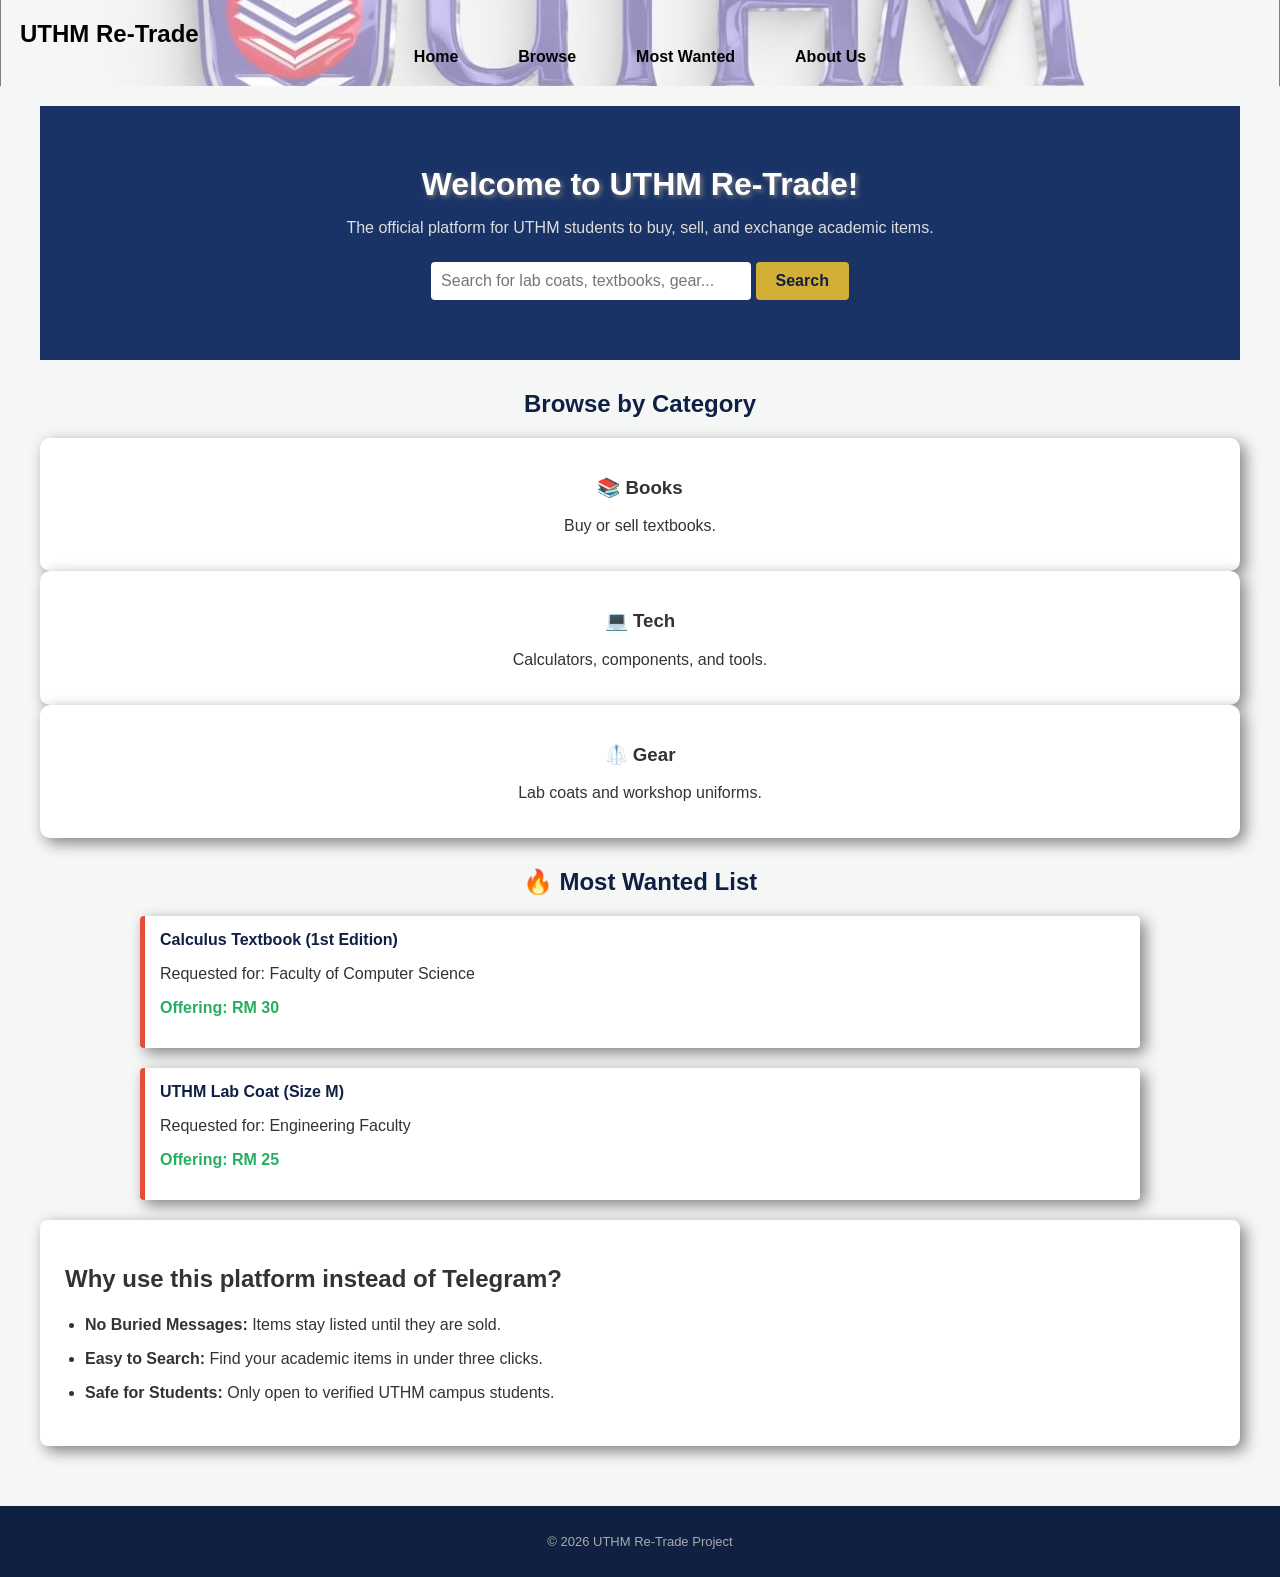
<file: index.html>
<!DOCTYPE html>
<html>
<head>
     <meta name="viewport" content="width=device-width, initial-scale=1.0">
    <title>UTHM Re-Trade - Home</title>
    <link rel="stylesheet" href="style.css">
</head>
<body>

    <header class="header">
        <div class="logo">
            <h2>UTHM Re-Trade</h2>
        </div>
        <nav class="nav">
            <a href="index.html">Home</a>
            <a href="browse.html">Browse</a>
            <a href="most-wanted.html">Most Wanted</a>
            <a href="aboutus.html">About Us</a>
        </nav>
    </header>

    <main>
         <div class="hero">
             <h1>Welcome to UTHM Re-Trade!</h1>
             <p>The official platform for UTHM students to buy, sell, and exchange academic items.</p>
             <div class="search-box">
                 <input type="text" placeholder="Search for lab coats, textbooks, gear...">
                 <button>Search</button>
             </div>
         </div>
     
         <section class="main-container">
             <h2 class="section-title">Browse by Category</h2>
             
             <div class="category-box">
                 <h3>📚 Books</h3>
                 <p>Buy or sell textbooks.</p>
             </div>
     
             <div class="category-box">
                 <h3>💻 Tech</h3>
                 <p>Calculators, components, and tools.</p>
             </div>
     
             <div class="category-box">
                 <h3>🥼 Gear</h3>
                 <p>Lab coats and workshop uniforms.</p>
             </div>
         </section>
     
         <section class="main-container">
             <h2 class="section-title">🔥 Most Wanted List</h2>
             
             <div class="wanted-item">
                 <h4>Calculus Textbook (1st Edition)</h4>
                 <p>Requested for: Faculty of Computer Science</p>
                 <p class="reward">Offering: RM 30</p>
             </div>
     
             <div class="wanted-item">
                 <h4>UTHM Lab Coat (Size M)</h4>
                 <p>Requested for: Engineering Faculty</p>
                 <p class="reward">Offering: RM 25</p>
             </div>
         </section>
     
         <section class="main-container info-section">
             <h2>Why use this platform instead of Telegram?</h2>
             <ul>
                 <li><strong>No Buried Messages:</strong> Items stay listed until they are sold.</li>
                 <li><strong>Easy to Search:</strong> Find your academic items in under three clicks.</li>
                 <li><strong>Safe for Students:</strong> Only open to verified UTHM campus students.</li>
             </ul>
         </section>
    </main>

    <footer class="footer">
        <p>&copy; 2026 UTHM Re-Trade Project</p>
    </footer>

</body>
</html>
</file>
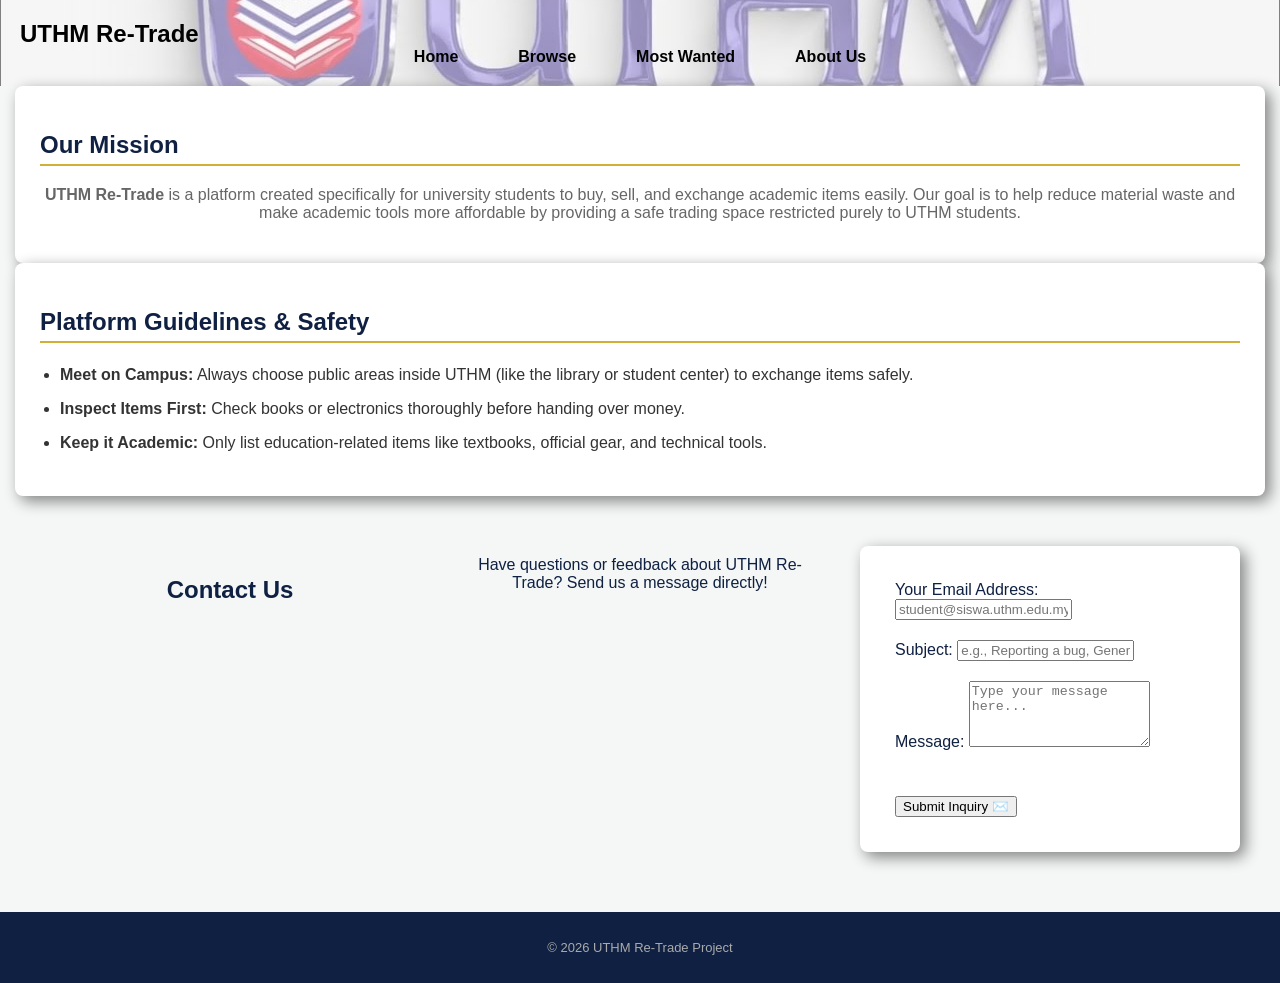
<file: aboutus.html>
<!DOCTYPE html>
<html>
<head>
     <meta name="viewport" content="width=device-width, initial-scale=1.0">
    <title>UTHM Re-Trade - About Us</title>
    <link rel="stylesheet" href="style.css">
    <style>
        .video-box {
            background-color: #333;
            color: white;
            padding: 50px;
            text-align: center;
            margin-top: 20px;
            border-radius: 8px;
        }
    </style>
</head>
<body>

    <header class="header">
        <div class="logo">
            <h2>UTHM Re-Trade</h2>
        </div>
        <nav class="nav">
            <a href="index.html">Home</a>
            <a href="browse.html">Browse</a>
            <a href="most-wanted.html">Most Wanted</a>
            <a href="aboutus.html" class="active">About Us</a>
        </nav>
    </header>

    <main class="main-container info-section">
        <h2 style="color: #0F2042; border-bottom: 2px solid #D4AF37; padding-bottom: 5px;">Our Mission</h2>
        <p><strong>UTHM Re-Trade</strong> is a platform created specifically for university students to buy, sell, and exchange academic items easily. Our goal is to help reduce material waste and make academic tools more affordable by providing a safe trading space restricted purely to UTHM students.</p>
    </main>

    <main class="main-container info-section">
        <h2 style="color: #0F2042; border-bottom: 2px solid #D4AF37; padding-bottom: 5px;">Platform Guidelines & Safety</h2>
        <ul>
            <li><strong>Meet on Campus:</strong> Always choose public areas inside UTHM (like the library or student center) to exchange items safely.</li>
            <li><strong>Inspect Items First:</strong> Check books or electronics thoroughly before handing over money.</li>
            <li><strong>Keep it Academic:</strong> Only list education-related items like textbooks, official gear, and technical tools.</li>
        </ul>
    </main>

    <main class="category-container">
        <h2 class="section-title">Contact Us</h2>
        <p>Have questions or feedback about UTHM Re-Trade? Send us a message directly!</p>
    
        <div class="info-section contact-form-box">
        <form action="#" method="post">
            <p class="form-group">
                <label>Your Email Address:</label>
                <input type="email" placeholder="student@siswa.uthm.edu.my" required>
            </p>
            
            <p class="form-group">
                <label>Subject:</label>
                <input type="text" placeholder="e.g., Reporting a bug, General Inquiry" required>
            </p>
            
            <p class="form-group">
                <label>Message:</label>
                <textarea rows="4" placeholder="Type your message here..." required></textarea>
            </p>
            
            <p class="form-submit">
                <button type="submit" class="search-box button contact-btn">
                    Submit Inquiry ✉️
                </button>
            </p>
        </form>
    </div>
    </main>

    <footer class="footer">
        <p>&copy; 2026 UTHM Re-Trade Project</p>
    </footer>

</body>
</html>
</file>
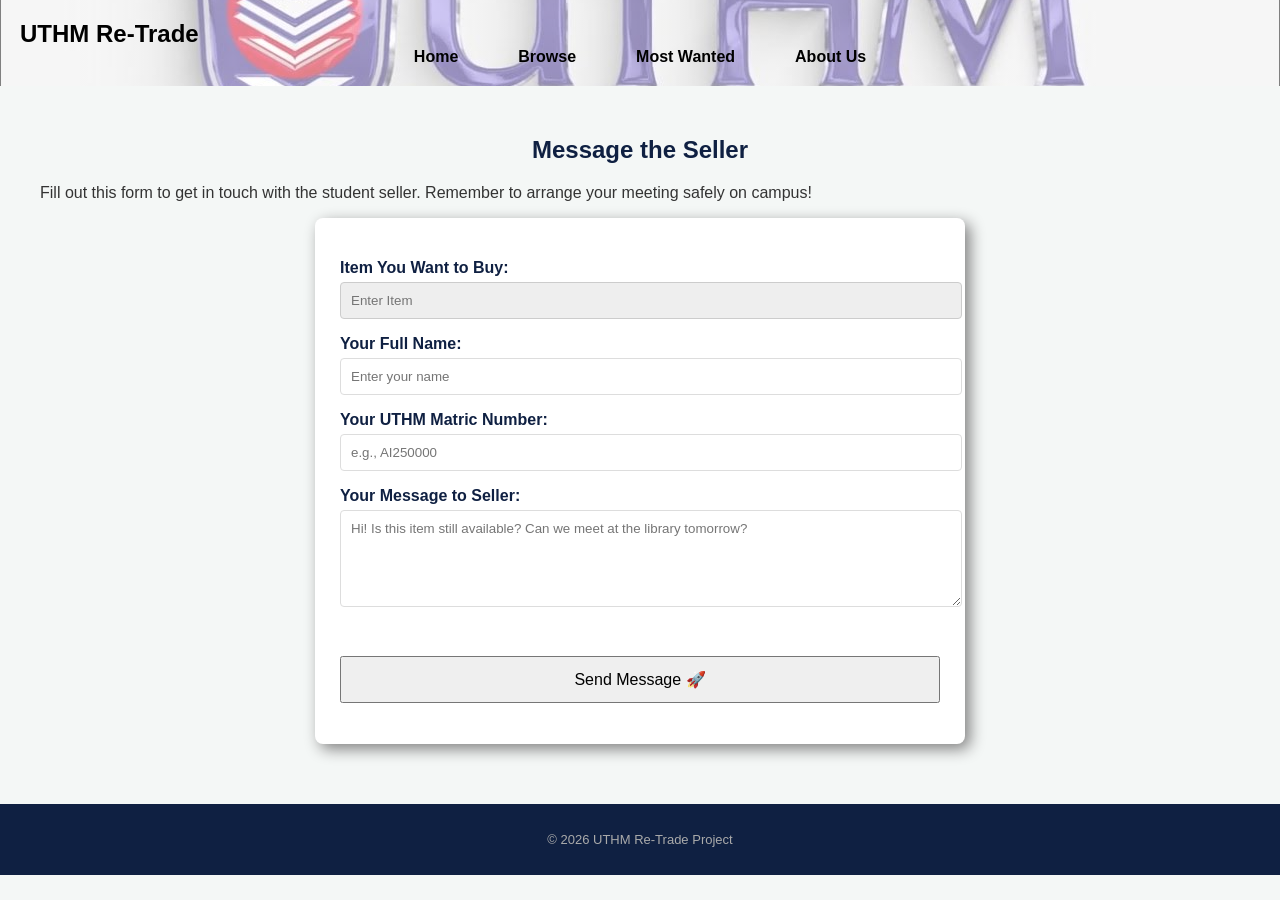
<file: contactseller.html>
<!DOCTYPE html>
<html>
<head>
     <meta name="viewport" content="width=device-width, initial-scale=1.0">
    <title>UTHM Re-Trade - Contact Seller</title>
    <link rel="stylesheet" href="style.css">
</head>
<body>

    <header class="header">
        <div class="logo">
            <h2>UTHM Re-Trade</h2>
        </div>
        <nav class="nav">
            <a href="index.html">Home</a>
            <a href="browse.html">Browse</a>
            <a href="most-wanted.html">Most Wanted</a>
            <a href="aboutus.html">About Us</a>
        </nav>
    </header>

    <main>
         <section class="main-container">
             <h2 class="section-title">Message the Seller</h2>
             <p>Fill out this form to get in touch with the student seller. Remember to arrange your meeting safely on campus! </p>
     
             <section class="info-section" style="max-width: 600px; margin: 0 auto;">
                 <form action="browse.html" method="get">
                     
                     <p>
                         <label style="font-weight: bold; color: #0F2042;">Item You Want to Buy:</label><br>
                         <input type="text" placeholder="Enter Item" required 
                                style="width: 100%; padding: 10px; margin-top: 5px; background-color: #eee; border: 1px solid #ccc; border-radius: 4px;">
                     </p>
     
                     <p style="margin-top: 15px;">
                         <label style="font-weight: bold; color: #0F2042;">Your Full Name:</label><br>
                         <input type="text" placeholder="Enter your name" required 
                                style="width: 100%; padding: 10px; margin-top: 5px; border: 1px solid #ddd; border-radius: 4px;">
                     </p>
     
                     <p style="margin-top: 15px;">
                         <label style="font-weight: bold; color: #0F2042;">Your UTHM Matric Number:</label><br>
                         <input type="text" placeholder="e.g., AI250000" required 
                                style="width: 100%; padding: 10px; margin-top: 5px; border: 1px solid #ddd; border-radius: 4px;">
                     </p>
     
                     <p style="margin-top: 15px;">
                         <label style="font-weight: bold; color: #0F2042;">Your Message to Seller:</label><br>
                         <textarea rows="5" placeholder="Hi! Is this item still available? Can we meet at the library tomorrow?" required 
                                   style="width: 100%; padding: 10px; margin-top: 5px; border: 1px solid #ddd; border-radius: 4px; font-family: Arial, sans-serif;"></textarea>
                     </p>
     
                     <p style="margin-top: 20px; text-align: center;">
                         <button type="submit" class="search-box button" style="width: 100%; padding: 12px; font-size: 16px;">
                             Send Message 🚀
                         </button>
                     </p>
                     
                 </form>
             </section>
         </section>
    </main>

    <footer class="footer">
        <p>&copy; 2026 UTHM Re-Trade Project</p>
    </footer>

</body>
</html>
</file>
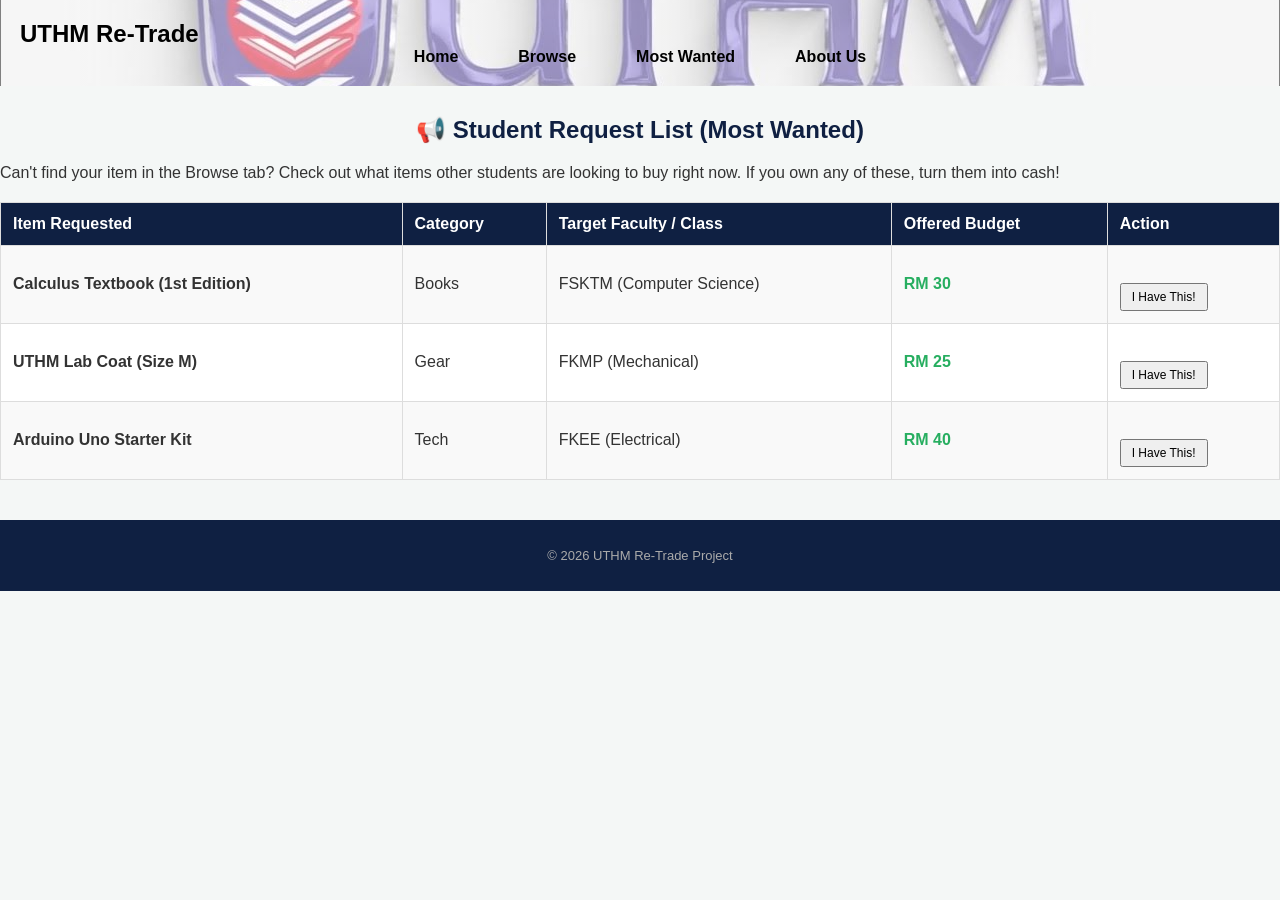
<file: most-wanted.html>
<!DOCTYPE html>
<html>
<head>
     <meta name="viewport" content="width=device-width, initial-scale=1.0">
    <title>UTHM Re-Trade - Most Wanted List</title>
    <link rel="stylesheet" href="style.css">
    <style>
        
        table {
            width: 100%;
            border-collapse: collapse;
            margin-top: 20px;
            background-color: white;
        }
        th, td {
            padding: 12px;
            border: 1px solid #ddd;
            text-align: left;
        }
        th {
            background-color: #0F2042;
            color: white;
        }
        tr:nth-child(even) {
            background-color: #f9f9f9;
        }
    </style>
</head>
<body>

    <header class="header">
        <div class="logo">
            <h2>UTHM Re-Trade</h2>
        </div>
        <div class="nav">
            <a href="index.html">Home</a>
            <a href="browse.html">Browse</a>
            <a href="most-wanted.html" class="active">Most Wanted</a>
            <a href="aboutus.html">About Us</a>
        </div>
    </header>

    <div class="main-container">
        <h2 class="section-title">📢 Student Request List (Most Wanted)</h2>
        <p>Can't find your item in the Browse tab? Check out what items other students are looking to buy right now. If you own any of these, turn them into cash!</p>

        <table>
            <tr>
                <th>Item Requested</th>
                <th>Category</th>
                <th>Target Faculty / Class</th>
                <th>Offered Budget</th>
                <th>Action</th>
            </tr>
            <tr>
                <td><strong>Calculus Textbook (1st Edition)</strong></td>
                <td>Books</td>
                <td>FSKTM (Computer Science)</td>
                <td style="color: #27ae60; font-weight: bold;">RM 30</td>
                <td><button class="search-box button" style="padding: 5px 10px; font-size: 12px;">I Have This!</button></td>
            </tr>
            <tr>
                <td><strong>UTHM Lab Coat (Size M)</strong></td>
                <td>Gear</td>
                <td>FKMP (Mechanical)</td>
                <td style="color: #27ae60; font-weight: bold;">RM 25</td>
                <td><button class="search-box button" style="padding: 5px 10px; font-size: 12px;">I Have This!</button></td>
            </tr>
            <tr>
                <td><strong>Arduino Uno Starter Kit</strong></td>
                <td>Tech</td>
                <td>FKEE (Electrical)</td>
                <td style="color: #27ae60; font-weight: bold;">RM 40</td>
                <td><button class="search-box button" style="padding: 5px 10px; font-size: 12px;">I Have This!</button></td>
            </tr>
        </table>
    </div>

    <footer class="footer">
        <p>&copy; 2026 UTHM Re-Trade Project </p>
    </footer>

</body>
</html>
</file>
<file: style.css>
body {
    margin: 0;
    padding: 0;
    font-family: Arial, sans-serif;
    background-color: #f4f7f6;
    color: #333;
}

.header {
    background:
        linear-gradient(
            rgba(255,255,255,0.5),
            rgba(255,255,255,0.5)
        ),
        url("logo3d.jpg");

    background-size: cover;
    background-position: center;

    padding: 20px;
}

.logo h2 {
    margin: 0;
    color: black;
}

.nav {
    display: flex;
    justify-content: center;
    gap: 30px;
}

.nav a {
    color: black;
    text-decoration: none;
    margin: 0 15px;
    font-weight: bold;
}

.nav a:hover {
    color: #364e9f;
}


.hero {
    background-color: #1a3366;
    color: white;
    text-align: center;
    padding: 60px 20px;

}

.hero h1 {
    margin: 0 0 10px 0;
    font-size: 32px;
    text-shadow: 2px 2px 5px gray;
}

.hero p {
    font-size: 16px;
    color: #dddddd;
}


.search-box {
    margin-top: 25px;
}

.search-box input {
    padding: 10px;
    width: 300px;
    border: none;
    border-radius: 4px;
    font-size: 16px;
}

.search-box button {
    padding: 10px 20px;
    background-color: #D4AF37;
    border: none;
    border-radius: 4px;
    color: #0F2042;
    font-weight: bold;
    cursor: pointer;
    font-size: 16px;
}

.search-box button:hover {
    background-color: #bfa030;
}


.category-container {
    display: grid;
    grid-template-columns: repeat(3, 1fr);
    gap: 30px;
    max-width: 1200px;
    margin: 30px auto;
    padding: 20px;
}

.section-title {
    text-align: center;
    margin-top: 30px;
    color: #0F2042;
}

main {
    max-width: 1200px;
    margin: 0 auto;
    padding: 20px;
}

main > p {
    text-align: center;
    color: #666;
}

.page-description {
    text-align: center;
    margin-bottom: 30px;
    color: #666;
}

.category-container p {
    font-size: 16px;
    color: #0F2042;
    padding: 10px;
    margin: 0;
}

.category-box {
    background-color: white;
    width: 100%;
    box-sizing: border-box;
    padding: 20px;
    border-radius: 10px;
    box-shadow: 5px 5px 15px gray;
    text-align: center;
}

.category-box img {
    width:100%;
    height: 200px;
    object-fit: cover;
    border-radius: 8px;
}

.wanted-item {
    background-color: white;
    width: 100%;
    max-width: 1000px;
    margin: 20px auto;
    padding: 15px;
    border-left: 5px solid #e74c3c;
    border-radius: 4px;
    text-align: left;
    box-shadow: 5px 5px 15px gray;
    box-sizing: border-box;
}

.wanted-item h4 {
    margin: 0 0 5px 0;
    color: #0F2042;
}

.reward {
    color: #27ae60;
    font-weight: bold;
    margin-top: 5px;
}


.info-section {
    background-color: white;
    padding: 25px;
    border-radius: 8px;
    text-align: left;
    box-shadow: 2px 2px 5px rgba(0,0,0,0.05);
    box-shadow: 5px 5px 15px gray;
}

.info-section ul {
    padding-left: 20px;
}

.info-section li {
    margin-bottom: 10px;
    line-height: 1.5;
}


.footer {
    background-color: #0F2042;
    color: #aaa;
    text-align: center;
    padding: 15px;
    font-size: 13px;
    margin-top: 40px;
}

@media (max-width: 992px) {

    .category-container {
        grid-template-columns: repeat(2, 1fr);
    }

}

@media (max-width: 768px) {

    .category-container {
        grid-template-columns: 1fr;
    }

    .nav {
        flex-direction: column;
        gap: 10px;
    }

    .nav a {
        margin: 0;
    }

    .search-box input {
        width: 90%;
    }

}
</file>
